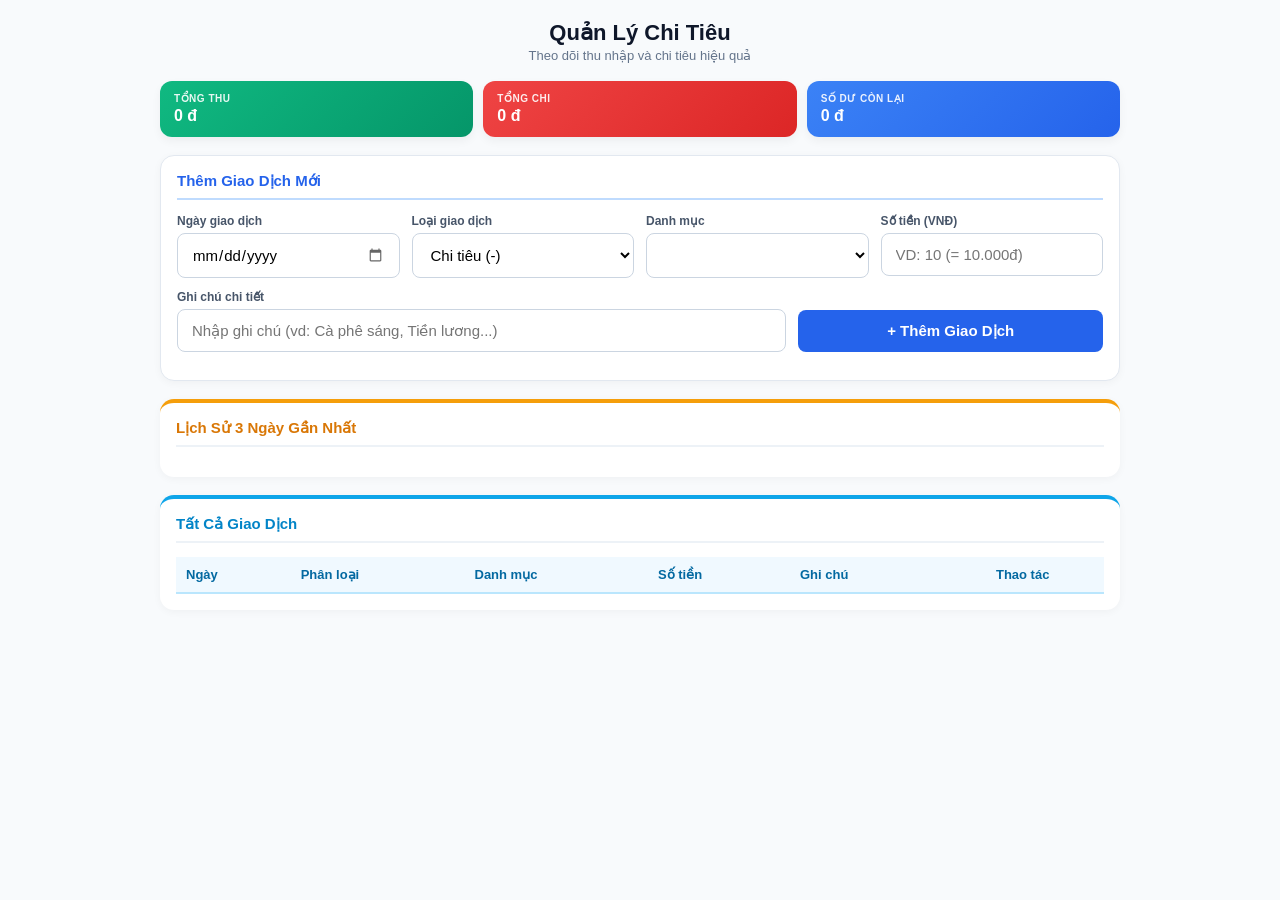
<file: chitieu.html>
<!DOCTYPE html>
<html lang="vi">
<head>
    <meta charset="UTF-8">
    <meta name="viewport" content="width=device-width, initial-scale=1.0">
    <title>Quản Lý Tài Chính Cá Nhân</title>
    <link rel="stylesheet" href="chitieu.css">
</head>
<body>

<div class="container">
    <header class="app-header">
        <h1>Quản Lý Chi Tiêu</h1>
        <p class="subtitle">Theo dõi thu nhập và chi tiêu hiệu quả</p>
    </header>

    <!-- Thống kê tổng quan -->
    <div class="overview">
        <div class="card income">
            <span class="card-title">TỔNG THU</span>
            <p id="total-income">0 đ</p>
        </div>
        <div class="card expense">
            <span class="card-title">TỔNG CHI</span>
            <p id="total-expense">0 đ</p>
        </div>
        <div class="card balance">
            <span class="card-title">SỐ DƯ CÒN LẠI</span>
            <p id="net-balance">0 đ</p>
        </div>
    </div>

    <!-- Form nhập thông tin -->
    <div class="card-section section-add">
        <h2 class="title-add">Thêm Giao Dịch Mới</h2>
        <form id="finance-form">
            <div class="form-row">
                <div class="form-group">
                    <label for="date">Ngày giao dịch</label>
                    <input type="date" id="date" onchange="render3DaysHistory()" required>
                </div>

                <div class="form-group">
                    <label for="type">Loại giao dịch</label>
                    <select id="type" onchange="updateCategories()">
                        <option value="expense" selected>Chi tiêu (-)</option>
                        <option value="income">Thu nhập (+)</option>
                    </select>
                </div>

                <div class="form-group">
                    <label for="category">Danh mục</label>
                    <select id="category" required></select>
                </div>

                <div class="form-group">
                    <label for="amount">Số tiền (VNĐ)</label>
                    <input type="number" id="amount" placeholder="VD: 10 (= 10.000đ)" required min="1">
                </div>
            </div>

            <div class="form-row">
                <div class="form-group flex-grow">
                    <label for="note">Ghi chú chi tiết</label>
                    <input type="text" id="note" placeholder="Nhập ghi chú (vd: Cà phê sáng, Tiền lương...)">
                </div>

                <div class="form-group button-group">
                    <button type="submit" class="btn-submit">+ Thêm Giao Dịch</button>
                </div>
            </div>
        </form>
    </div>

    <!-- Bảng 1: Lịch sử 3 ngày gần nhất (Thu gọn & Tích hợp Âm Lịch) -->
    <div class="card-section section-recent">
        <h2 class="title-recent">Lịch Sử 3 Ngày Gần Nhất</h2>
        <div id="recent-3days-list" class="recent-list-compact"></div>
    </div>

    <!-- Bảng 2: Tất cả giao dịch -->
    <div class="card-section section-all">
        <h2 class="title-all">Tất Cả Giao Dịch</h2>
        <div class="table-responsive">
            <table>
                <thead>
                    <tr>
                        <th>Ngày</th>
                        <th>Phân loại</th>
                        <th>Danh mục</th>
                        <th>Số tiền</th>
                        <th>Ghi chú</th>
                        <th style="text-align: center;">Thao tác</th>
                    </tr>
                </thead>
                <tbody id="transaction-list"></tbody>
            </table>
        </div>
    </div>
</div>

<script src="chitieu.js"></script>
</body>
</html>
</file>
<file: chitieu.css>
* {
    box-sizing: border-box;
    font-family: -apple-system, BlinkMacSystemFont, 'Segoe UI', Roboto, Helvetica, Arial, sans-serif;
    margin: 0;
    padding: 0;
    -webkit-tap-highlight-color: transparent;
}

body {
    padding: 15px 10px;
    color: #333;
    transition: background-color 0.4s ease;
    background-color: #f8fafc;
}

/* Chế độ Ban Ngày / Ban Đêm */
body.day-mode {
    background: linear-gradient(135deg, #e0f2fe 0%, #f1f5f9 100%);
}

body.night-mode {
    background: linear-gradient(135deg, #0f172a 0%, #1e293b 100%);
    color: #e2e8f0;
}

.container {
    max-width: 960px;
    margin: 0 auto;
}

/* Header */
.app-header {
    text-align: center;
    margin-bottom: 18px;
    padding-top: 5px;
}

.app-header h1 {
    color: #0f172a;
    font-size: 22px;
    font-weight: 700;
}

.app-header .subtitle {
    color: #64748b;
    font-size: 13px;
    margin-top: 2px;
}

/* Thẻ thống kê tổng quan */
.overview {
    display: grid;
    grid-template-columns: repeat(3, 1fr);
    gap: 10px;
    margin-bottom: 18px;
}

.card {
    padding: 12px 14px;
    border-radius: 12px;
    color: white;
    box-shadow: 0 4px 10px rgba(0, 0, 0, 0.05);
    display: flex;
    flex-direction: column;
    justify-content: center;
}

.card.income { background: linear-gradient(135deg, #10b981, #059669); }
.card.expense { background: linear-gradient(135deg, #ef4444, #dc2626); }
.card.balance { background: linear-gradient(135deg, #3b82f6, #2563eb); }

.card-title {
    font-size: 10px;
    font-weight: 700;
    letter-spacing: 0.5px;
    text-transform: uppercase;
    opacity: 0.9;
    margin-bottom: 2px;
}

.card p {
    font-size: 16px;
    font-weight: 800;
    line-height: 1.2;
}

/* Khung Section chung */
.card-section {
    background: #ffffff;
    border-radius: 14px;
    padding: 16px;
    margin-bottom: 18px;
    box-shadow: 0 2px 8px rgba(0, 0, 0, 0.04);
}

.card-section h2 {
    font-size: 15px;
    margin-bottom: 14px;
    padding-bottom: 8px;
    border-bottom: 2px solid #edf2f7;
}

/* Section Thêm giao dịch */
.section-add { border: 1px solid #e2e8f0; }
.title-add { color: #2563eb; border-bottom-color: #bfdbfe !important; }

.form-row {
    display: flex;
    gap: 12px;
    margin-bottom: 12px;
    flex-wrap: wrap;
}

.form-group {
    display: flex;
    flex-direction: column;
    flex: 1;
    min-width: 140px;
}

.form-group.flex-grow { flex: 2; }
.form-group.button-group { justify-content: flex-end; }

label {
    font-size: 12px;
    font-weight: 700;
    color: #475569;
    margin-bottom: 5px;
}

input, select {
    padding: 12px 14px;
    border: 1.5px solid #cbd5e1;
    border-radius: 8px;
    font-size: 15px;
    background-color: #fff;
    width: 100%;
}

input:focus, select:focus {
    border-color: #2563eb;
    outline: none;
}

.btn-submit {
    background-color: #2563eb;
    color: white;
    border: none;
    padding: 12px;
    border-radius: 8px;
    cursor: pointer;
    font-weight: 700;
    font-size: 15px;
    width: 100%;
}

.btn-submit:active { transform: scale(0.98); }

/* Tối ưu ô chọn ngày */
input[type="date"]::-webkit-calendar-picker-indicator {
    cursor: pointer;
    filter: invert(0.4);
}

/* Lịch sử 3 ngày */
.section-recent { border-top: 4px solid #f59e0b; }
.title-recent { color: #d97706; }

.recent-list-compact {
    display: flex;
    flex-direction: column;
    gap: 8px;
}

.recent-item-compact {
    display: flex;
    align-items: center;
    justify-content: space-between;
    padding: 10px 12px;
    background-color: #f8fafc;
    border-radius: 10px;
    border-left: 4px solid #cbd5e0;
}

.recent-item-compact.income { border-left-color: #10b981; }
.recent-item-compact.expense { border-left-color: #ef4444; }

.recent-left {
    display: flex;
    align-items: center;
    gap: 10px;
}

.date-badge {
    display: flex;
    flex-direction: column;
    align-items: center;
    justify-content: center;
    background: #e2e8f0;
    border-radius: 8px;
    min-width: 44px;
    padding: 4px;
}

.day-big {
    font-size: 18px;
    font-weight: 800;
    line-height: 1;
    color: #1e293b;
}

.month-small {
    font-size: 10px;
    font-weight: 700;
    color: #64748b;
    margin-top: 2px;
}

.recent-info { display: flex; flex-direction: column; gap: 2px; }
.recent-title { font-size: 13px; font-weight: 600; color: #1e293b; }
.recent-meta { font-size: 11px; color: #64748b; display: flex; align-items: center; gap: 4px; }

.lunar-tag {
    color: #b45309;
    background-color: #fef3c7;
    padding: 1px 5px;
    border-radius: 4px;
    font-size: 10px;
    font-weight: 600;
}

.recent-amount { font-size: 14px; font-weight: 700; }
.no-data-compact { text-align: center; color: #94a3b8; font-size: 13px; padding: 10px 0; }

/* Bảng Tất cả giao dịch */
.section-all { border-top: 4px solid #0ea5e9; }
.title-all { color: #0284c7; }

.table-responsive { overflow-x: auto; }
table { width: 100%; border-collapse: collapse; }
th, td { padding: 10px; text-align: left; font-size: 13px; }
th { background-color: #f0f9ff; color: #0369a1; font-weight: 700; border-bottom: 2px solid #bae6fd; }
td { border-bottom: 1px solid #e2e8f0; color: #334155; }

.amount-income { color: #059669; font-weight: 700; }
.amount-expense { color: #dc2626; font-weight: 700; }

.badge-type { padding: 3px 6px; border-radius: 4px; font-size: 11px; font-weight: 600; }
.badge-type.income { background-color: #d1fae5; color: #065f46; }
.badge-type.expense { background-color: #fee2e2; color: #991b1b; }

.category-badge {
    display: inline-block;
    padding: 2px 8px;
    background: #f1f5f9;
    border-radius: 12px;
    font-size: 11px;
    color: #475569;
}

.btn-delete {
    background: #fef2f2;
    color: #dc2626;
    border: 1px solid #fca5a5;
    padding: 6px 12px;
    border-radius: 6px;
    cursor: pointer;
    font-weight: 600;
    font-size: 12px;
}

/* --- TỐI ƯU GIAO DIỆN ĐIỆN THOẠI (Mobile) --- */
@media (max-width: 640px) {
    body { padding: 10px 8px; }

    .overview {
        grid-template-columns: 1fr;
        gap: 8px;
    }
    
    .card {
        padding: 10px 14px;
        flex-direction: row;
        justify-content: space-between;
        align-items: center;
    }

    .card p { font-size: 17px; }

    .form-row { flex-direction: column; gap: 10px; }
    .form-group { width: 100%; min-width: 100%; }
    
    table, thead, tbody, th, td, tr { display: block; }
    thead { display: none; }

    tr {
        background: #f8fafc;
        border: 1px solid #e2e8f0;
        border-radius: 10px;
        margin-bottom: 10px;
        padding: 10px 12px;
        position: relative;
    }

    td {
        border: none;
        padding: 4px 0;
        display: flex;
        justify-content: space-between;
        align-items: center;
        font-size: 13px;
    }

    td:before {
        content: attr(data-label);
        font-weight: 700;
        color: #64748b;
        font-size: 12px;
    }

    td:last-child {
        margin-top: 6px;
        padding-top: 6px;
        border-top: 1px dashed #cbd5e1;
        justify-content: flex-end;
    }
}

/* Ban Đêm (Night Mode) */
body.night-mode .app-header h1 { color: #f8fafc; }
body.night-mode .card-section { background-color: #1e293b; box-shadow: none; }
body.night-mode input, body.night-mode select { background-color: #0f172a; color: #f8fafc; border-color: #334155; }
body.night-mode label { color: #cbd5e1; }
body.night-mode .recent-item-compact { background-color: #0f172a; }
body.night-mode .recent-title { color: #f1f5f9; }
body.night-mode .date-badge { background: #334155; }
body.night-mode .day-big { color: #38bdf8; }
body.night-mode tr { background-color: #0f172a; border-color: #334155; }
body.night-mode td:before { color: #94a3b8; }
body.night-mode input[type="date"]::-webkit-calendar-picker-indicator { filter: invert(0.8); }
</file>
